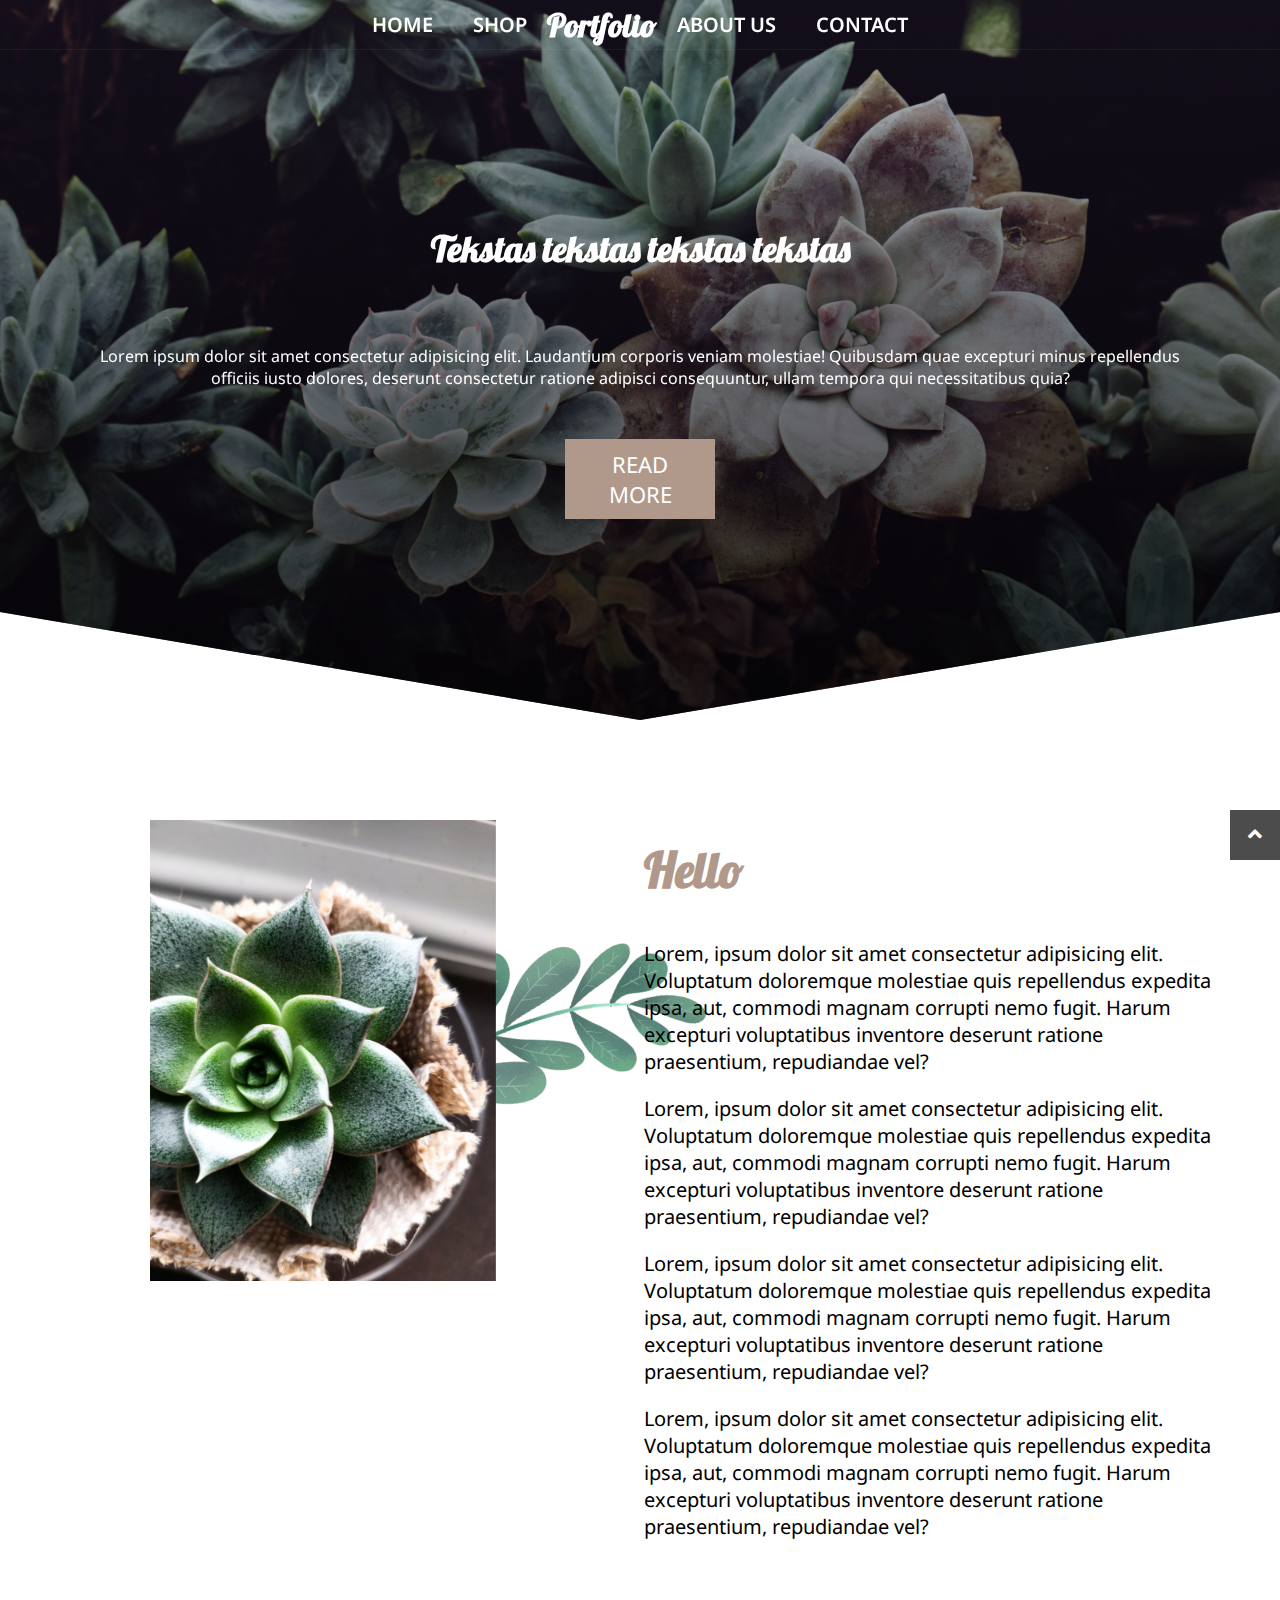
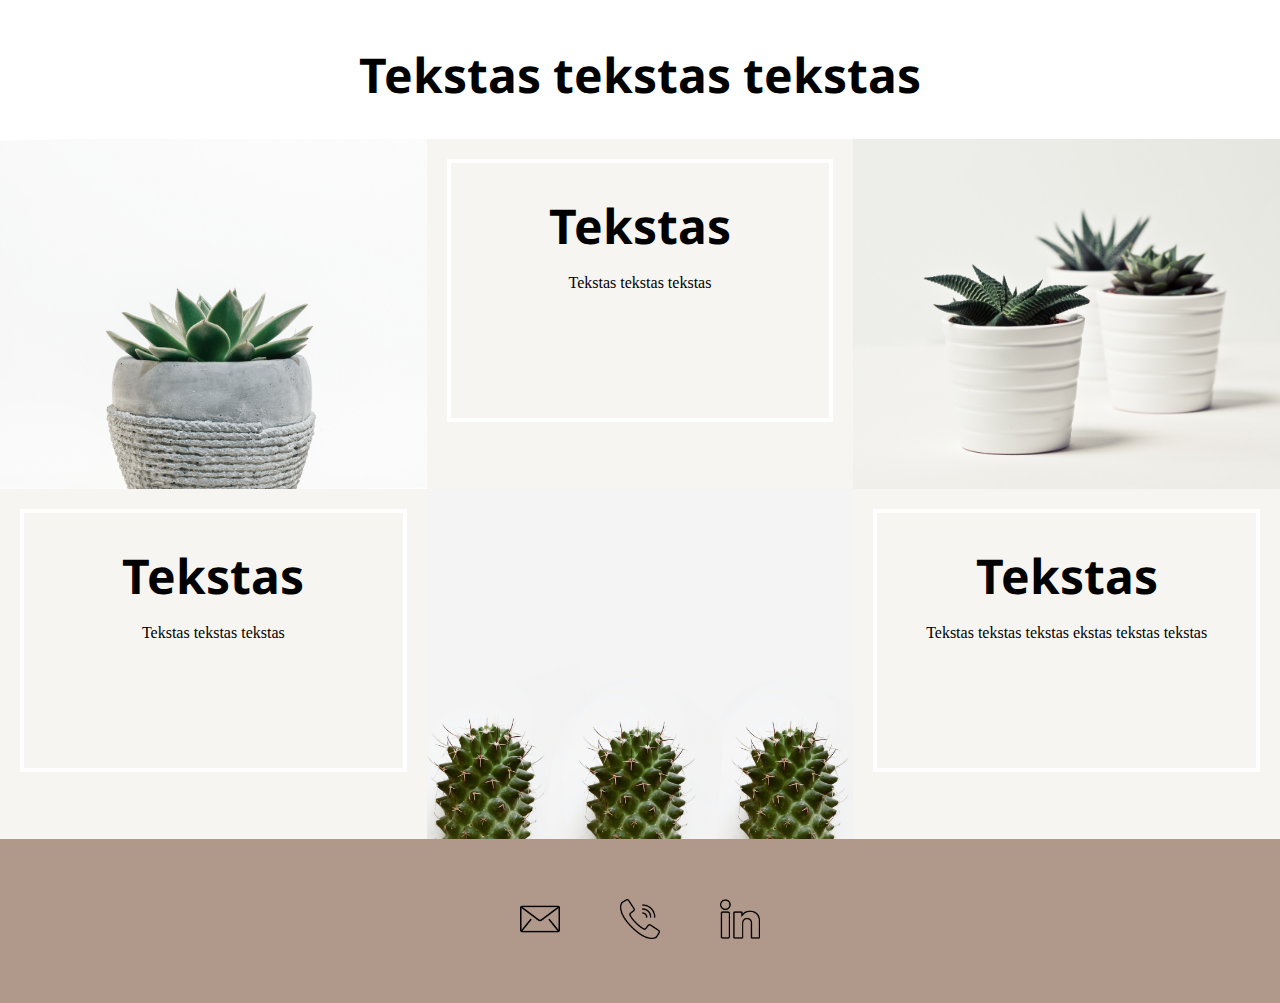
<file: kodas/index.html>
<!DOCTYPE html>
<html lang="en">
<head>
    <meta charset="UTF-8">
    <meta name="viewport" content="width=device-width, initial-scale=1.0">
    <link href="https://fonts.googleapis.com/css2?family=Lobster&family=Noto+Sans&display=swap" rel="stylesheet">
    <link rel="stylesheet" href="https://use.fontawesome.com/releases/v5.4.1/css/all.css">
    <link rel="stylesheet" href="style.css">
    <script src="js.js"></script>
    <title>Portfolio Nr.1</title>
</head>
<body>
    <div class="navbar" id="navbar">
        <a href="index.html">Home</a>
        <a href="shop.html">Shop</a>
        <h1>Portfolio</h1>
        <a href="about.html"> About us</a>
        <a href="contact.html">Contact</a>
    </div>
    <div class="header">
        <h1 data-aos="fade-up" data-aos-easing="linear" data-aos-duration="1000">Tekstas tekstas tekstas tekstas</h1>
        <p data-aos="fade-up" data-aos-easing="linear" data-aos-duration="2000">Lorem ipsum dolor sit amet consectetur adipisicing elit. Laudantium corporis veniam molestiae! Quibusdam quae excepturi minus repellendus officiis iusto dolores, deserunt consectetur ratione adipisci consequuntur, ullam tempora qui necessitatibus quia?</p>
        <a href="#blog" class="button" data-aos="fade-up" data-aos-easing="linear" data-aos-duration="3000">Read more</a>
    </div>
    <section class="about">
        <div class="img-box">
            <div class="parent">
                <div class="behind1" data-aos="flip-left" data-aos-easing="ease-out-cubic"
                data-aos-duration="2000"></div>
                <img class="main"src="img/pexels-eunice-lui-2227127.jpg" alt="Photo by Scott Webb from Pexels">
                <img src="img/—Pngtree—green leaves_5054006.png" alt="tree" class="green">
            </div>
        </div>
        <div class="text-box">
            <h1>Hello</h1>
            <p>Lorem, ipsum dolor sit amet consectetur adipisicing elit. Voluptatum doloremque molestiae quis repellendus expedita ipsa, aut, commodi magnam corrupti nemo fugit. Harum excepturi voluptatibus inventore deserunt ratione praesentium, repudiandae vel?</p>
            <p>Lorem, ipsum dolor sit amet consectetur adipisicing elit. Voluptatum doloremque molestiae quis repellendus expedita ipsa, aut, commodi magnam corrupti nemo fugit. Harum excepturi voluptatibus inventore deserunt ratione praesentium, repudiandae vel?</p>
            <p>Lorem, ipsum dolor sit amet consectetur adipisicing elit. Voluptatum doloremque molestiae quis repellendus expedita ipsa, aut, commodi magnam corrupti nemo fugit. Harum excepturi voluptatibus inventore deserunt ratione praesentium, repudiandae vel?</p>
            <p>Lorem, ipsum dolor sit amet consectetur adipisicing elit. Voluptatum doloremque molestiae quis repellendus expedita ipsa, aut, commodi magnam corrupti nemo fugit. Harum excepturi voluptatibus inventore deserunt ratione praesentium, repudiandae vel?</p>
        </div>
    </section>
    <section class="blog" id="blog">
        <h1>Tekstas tekstas tekstas</h1>
        <div class="box-blog">
            <div class="item-1">
                <a href="https://www.pexels.com/photo/photo-of-plant-on-pot-1022922/?utm_content=attributionCopyText&utm_medium=referral&utm_source=pexels" alt="Photo by Scott Webb from Pexels"></a>
            </div>
            <div class="item-2">
                <div class="item">
                    <h1>Tekstas</h1>
                    <p>Tekstas tekstas tekstas</p>
                    <a href="#" class="button" data-aos="fade-down"
                    data-aos-duration="1000">Read more</a>
                </div>
            </div>
            <div class="item-3">
                <a href="https://www.pexels.com/photo/selective-focus-photography-of-three-succulent-plants-796620/?utm_content=attributionCopyText&utm_medium=referral&utm_source=pexels" alt="Photo by Ylanite Koppens from Pexels"></a>
            </div>
            <div class="item-4">
                <div class="item">
                    <h1>Tekstas</h1>
                    <p>Tekstas tekstas tekstas</p>
                    <a href="#" class="button" data-aos="fade-down"
                    data-aos-duration="1000">Read more</a>
                </div>
            </div>
            <div class="item-5">
                <a href="https://www.pexels.com/photo/close-up-photo-of-three-cactus-1856437/?utm_content=attributionCopyText&utm_medium=referral&utm_source=pexels" alt="Photo by Dominika Roseclay from Pexels"></a>
            </div>
            <div class="item-6">
                <div class="item">
                    <h1>Tekstas</h1>
                    <p>Tekstas tekstas tekstas ekstas tekstas tekstas</p>
                    <a href="#" target="_blank" class="button" data-aos="fade-down"
                    data-aos-duration="1000">Read more</a>
                </div>
            </div>
        </div>
        
    </section>
    <a class="gototop" href="#"><i class="fas fa-angle-up"></i></a>
    <footer>
        <a href="mailto:liucija.kamarauskaite@gmail.com">
            <img src="img/mail.png" alt="mail" title="Icons made by Tomas Knop">
        </a>
        <a href="callto:+37067236337">
            <img src="img/call.png" alt="call">
        </a>
        <a href="https://www.linkedin.com/in/liucija-kamarauskaite/" target="_blank">
            <img src="img/linkedin.png" alt="linkedin" title="Icons made by Smashicons">
        </a>

    </footer>

    <link href="https://unpkg.com/aos@2.3.1/dist/aos.css" rel="stylesheet">
    <script src="https://unpkg.com/aos@2.3.1/dist/aos.js"></script>
    <script>
        AOS.init();
    </script>
    <script src="https://ajax.googleapis.com/ajax/libs/jquery/3.5.1/jquery.min.js"></script>
    
</body>
</html>
</file>
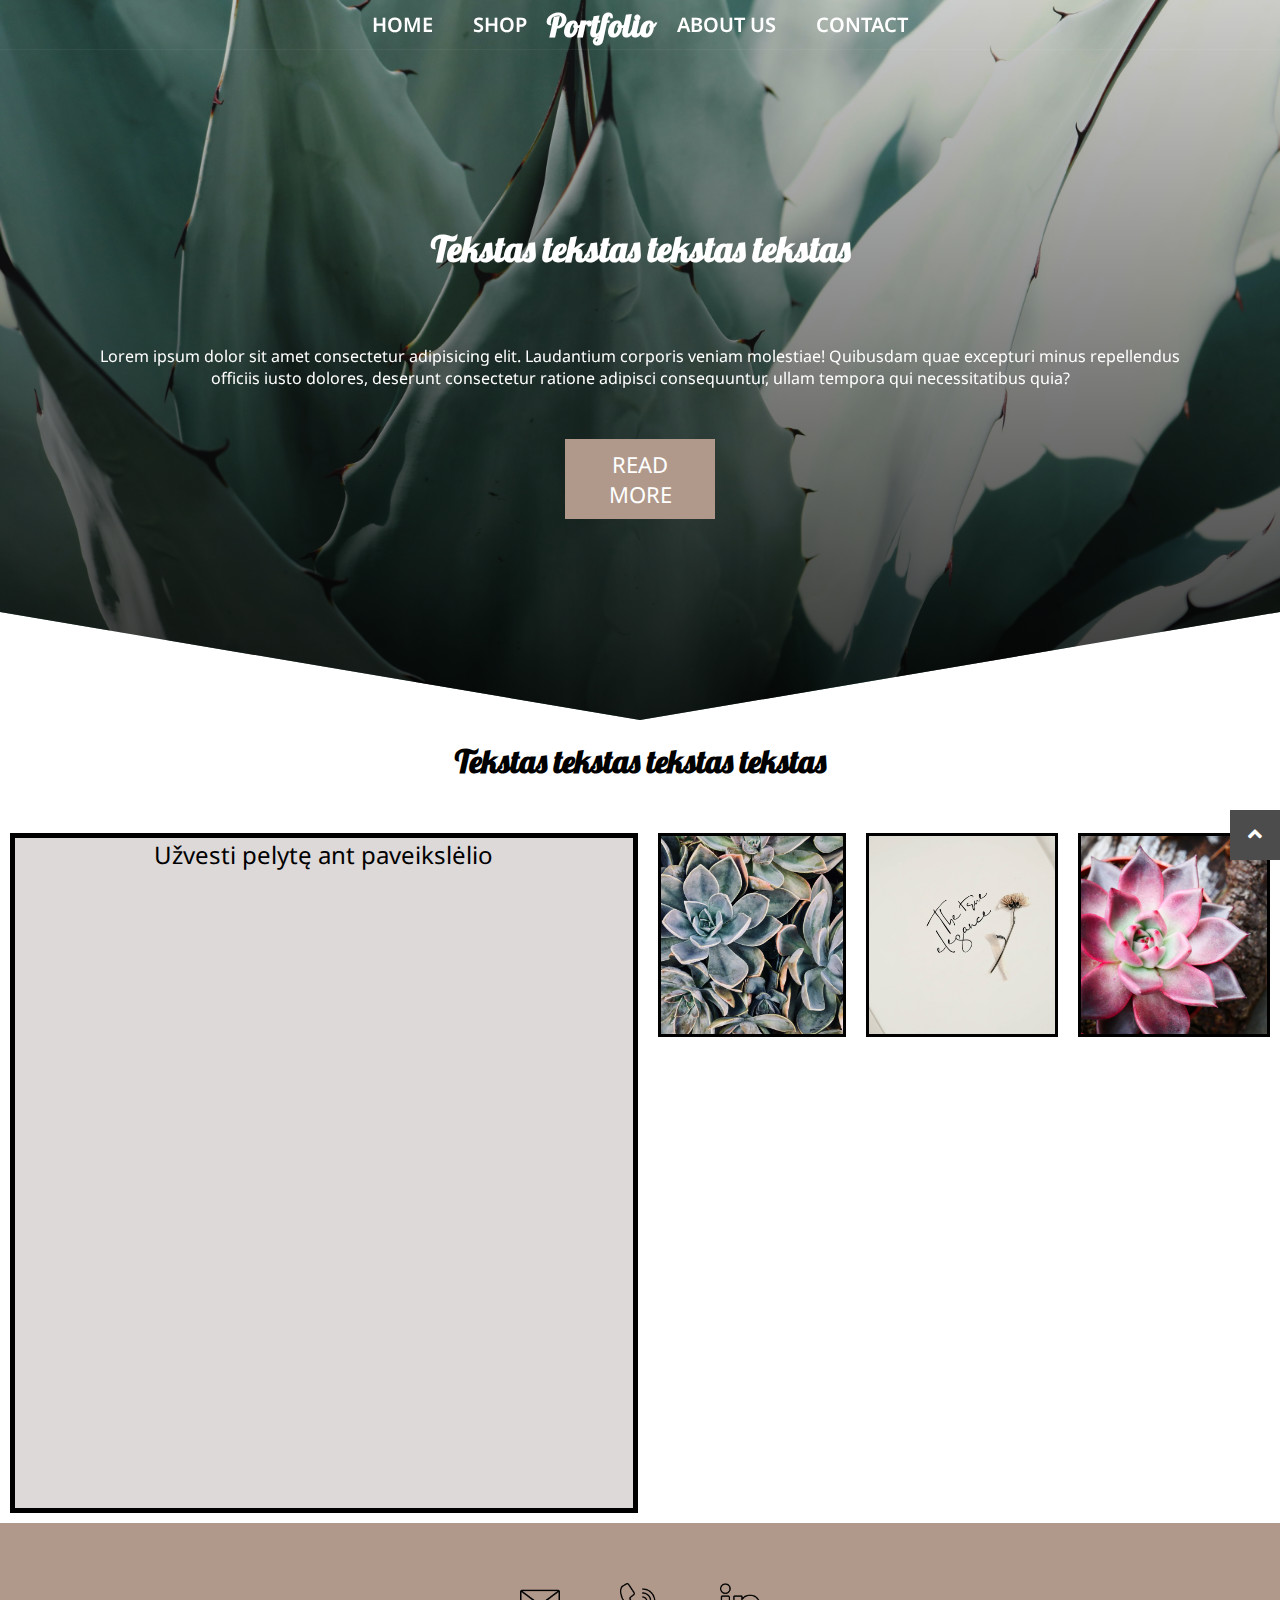
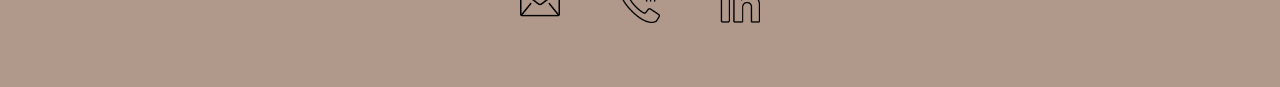
<file: kodas/about.html>
<!DOCTYPE html>
<html lang="en">
<head>
    <meta charset="UTF-8">
    <meta name="viewport" content="width=device-width, initial-scale=1.0">
    <link href="https://fonts.googleapis.com/css2?family=Lobster&family=Noto+Sans&display=swap" rel="stylesheet">
    <link rel="stylesheet" href="https://use.fontawesome.com/releases/v5.4.1/css/all.css">
    <link rel="stylesheet" href="style.css">
    <script src="js.js"></script>
    <title>Portfolio Nr.1</title>
</head>
<body>
    <div class="navbar" id="navbar">
        <a href="index.html">Home</a>
        <a href="shop.html">Shop</a>
        <h1>Portfolio</h1>
        <a href="about.html"> About us</a>
        <a href="contact.html">Contact</a>
    </div>
    <div class="header3">
        <h1 data-aos="fade-up" data-aos-easing="linear" data-aos-duration="1000">Tekstas tekstas tekstas tekstas</h1>
        <p data-aos="fade-up" data-aos-easing="linear" data-aos-duration="2000">Lorem ipsum dolor sit amet consectetur adipisicing elit. Laudantium corporis veniam molestiae! Quibusdam quae excepturi minus repellendus officiis iusto dolores, deserunt consectetur ratione adipisci consequuntur, ullam tempora qui necessitatibus quia?</p>
        <a href="#gallery" class="button" data-aos="fade-up" data-aos-easing="linear" data-aos-duration="3000">Read more</a>
    </div>
    <div class="galleryH1" id="gallery">
        <h1>Tekstas tekstas tekstas tekstas</h1>
    </div>
    <div class="gallery">

        <div class="image" id = "image">
            Užvesti pelytę ant paveikslėlio
        </div>
    
            <img class = "preview" alt = "Pavadinimas" src = "img/pexels-maureen-bekker-1207978.jpg" onmouseover = "upDate(this)" onmouseleave = "unDo()" >
                
            <img class = "preview" alt = "Pavadinimas" src = "img/personal-branding-strategy-on-social-media-8.jpg" onmouseover = "upDate(this)" onmouseout = "unDo()">
                
            <img class = "preview" src = "img/pexels-carina-volkegrunewald-1373896.jpg" alt = "Pavadinimas" onmouseover = "upDate(this)" onmouseout = "unDo()">
        
    </div>
    <a class="gototop" href="#"><i class="fas fa-angle-up"></i></a>
    <footer>
        <a href="mailto:liucija.kamarauskaite@gmail.com">
            <img src="img/mail.png" alt="mail" title="Icons made by Tomas Knop">
        </a>
        <a href="callto:+37067236337">
            <img src="img/call.png" alt="call">
        </a>
        <a href="https://www.linkedin.com/in/liucija-kamarauskaite/" target="_blank">
            <img src="img/linkedin.png" alt="linkedin" title="Icons made by Smashicons">
        </a>

    </footer>
    <link href="https://unpkg.com/aos@2.3.1/dist/aos.css" rel="stylesheet">
    <script src="https://unpkg.com/aos@2.3.1/dist/aos.js"></script>
    <script>
        AOS.init();
    </script>
    <script src="https://ajax.googleapis.com/ajax/libs/jquery/3.5.1/jquery.min.js"></script>
</body>
</html>
</file>
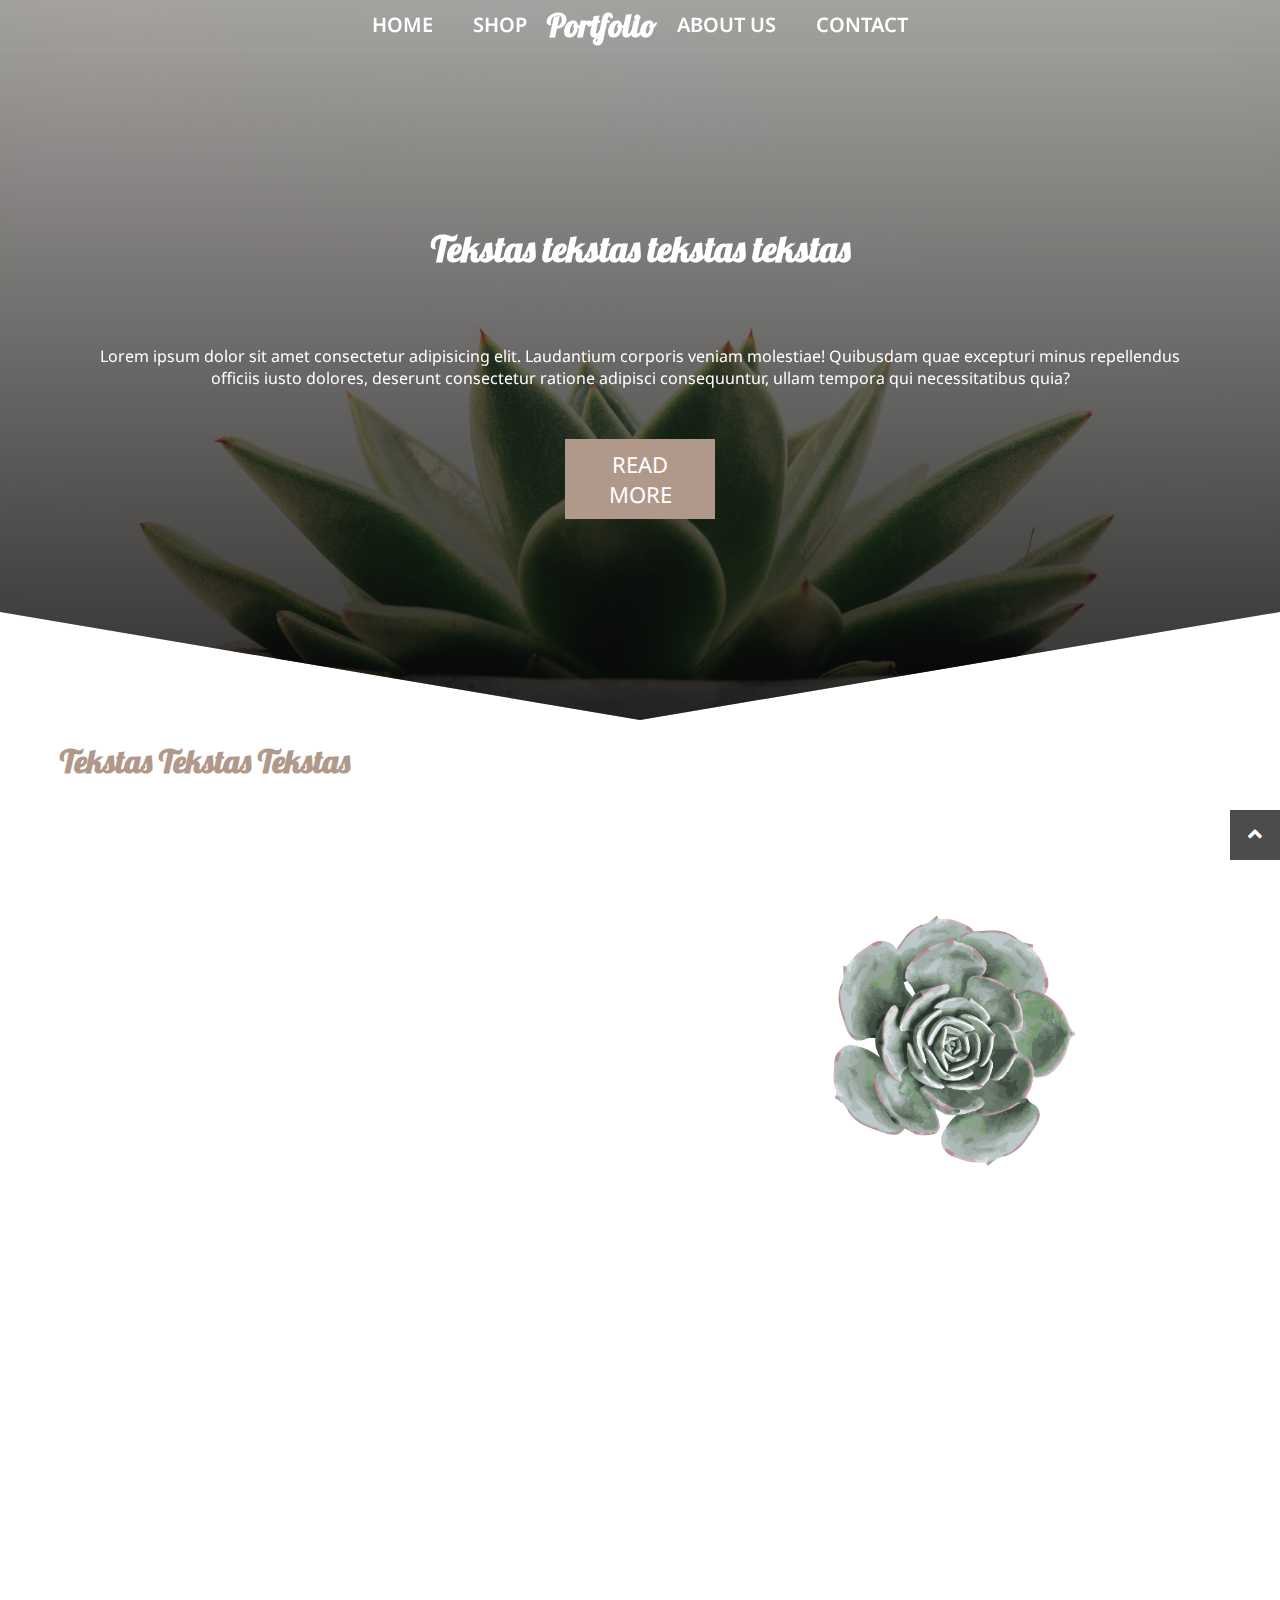
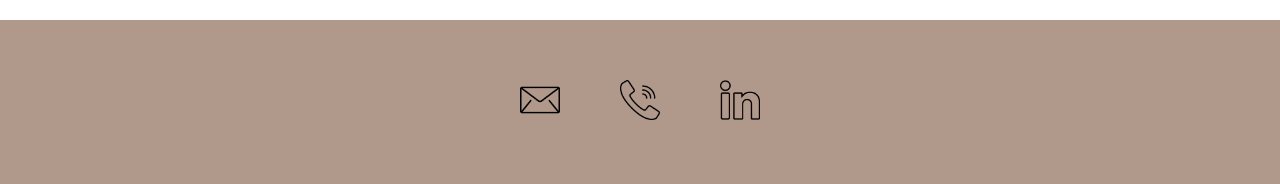
<file: kodas/contact.html>
<!DOCTYPE html>
<html lang="en">
<head>
    <meta charset="UTF-8">
    <meta name="viewport" content="width=device-width, initial-scale=1.0">
    <link href="https://fonts.googleapis.com/css2?family=Lobster&family=Noto+Sans&display=swap" rel="stylesheet">
    <link rel="stylesheet" href="https://use.fontawesome.com/releases/v5.4.1/css/all.css">
    <link rel="stylesheet" href="style.css">
    <script src="js.js"></script>
    <title>Portfolio Nr.1</title>
</head>
<body>
    <div class="navbar" id="navbar">
        <a href="index.html">Home</a>
        <a href="shop.html">Shop</a>
        <h1>Portfolio</h1>
        <a href="about.html"> About us</a>
        <a href="contact.html">Contact</a>
    </div>
    <div class="header4">
        <h1 data-aos="fade-up" data-aos-easing="linear" data-aos-duration="1000">Tekstas tekstas tekstas tekstas</h1>
        <p data-aos="fade-up" data-aos-easing="linear" data-aos-duration="2000">Lorem ipsum dolor sit amet consectetur adipisicing elit. Laudantium corporis veniam molestiae! Quibusdam quae excepturi minus repellendus officiis iusto dolores, deserunt consectetur ratione adipisci consequuntur, ullam tempora qui necessitatibus quia?</p>
        <a href="#" class="button" data-aos="fade-up" data-aos-easing="linear" data-aos-duration="3000">Read more</a>
    </div>
    <div class="iicons">
        <div class="left">
            <h1>Tekstas Tekstas Tekstas</h1>
            <iframe src="https://www.google.com/maps/embed?pb=!1m18!1m12!1m3!1d146862.78023439826!2d23.78717933307953!3d54.89009190086698!2m3!1f0!2f0!3f0!3m2!1i1024!2i768!4f13.1!3m3!1m2!1s0x46e72270b167d343%3A0x614bd1e0c7378bbc!2sKaunas!5e0!3m2!1slt!2slt!4v1604950214904!5m2!1slt!2slt" frameborder="0" style="border:0;" allowfullscreen="" aria-hidden="false" tabindex="0"></iframe>
        </div>
        <div class="right">
            <a href='https://pngtree.com/so/succulent-plants'><img src="img/—Pngtree—succulents alocasia_342687.png" alt="succulent plants png from pngtree.com" class="picture"></a>

        </div>
    </div>   
    <a class="gototop" href="#"><i class="fas fa-angle-up"></i></a>
    <footer>
        <a href="mailto:liucija.kamarauskaite@gmail.com">
            <img src="img/mail.png" alt="mail" title="Icons made by Tomas Knop">
        </a>
        <a href="callto:+37067236337">
            <img src="img/call.png" alt="call">
        </a>
        <a href="https://www.linkedin.com/in/liucija-kamarauskaite/" target="_blank">
            <img src="img/linkedin.png" alt="linkedin" title="Icons made by Smashicons">
        </a>
    </footer>
    <link href="https://unpkg.com/aos@2.3.1/dist/aos.css" rel="stylesheet">
    <script src="https://unpkg.com/aos@2.3.1/dist/aos.js"></script>
    <script>
        AOS.init();
    </script>
    <script src="https://ajax.googleapis.com/ajax/libs/jquery/3.5.1/jquery.min.js"></script>
</body>
</html>
</file>
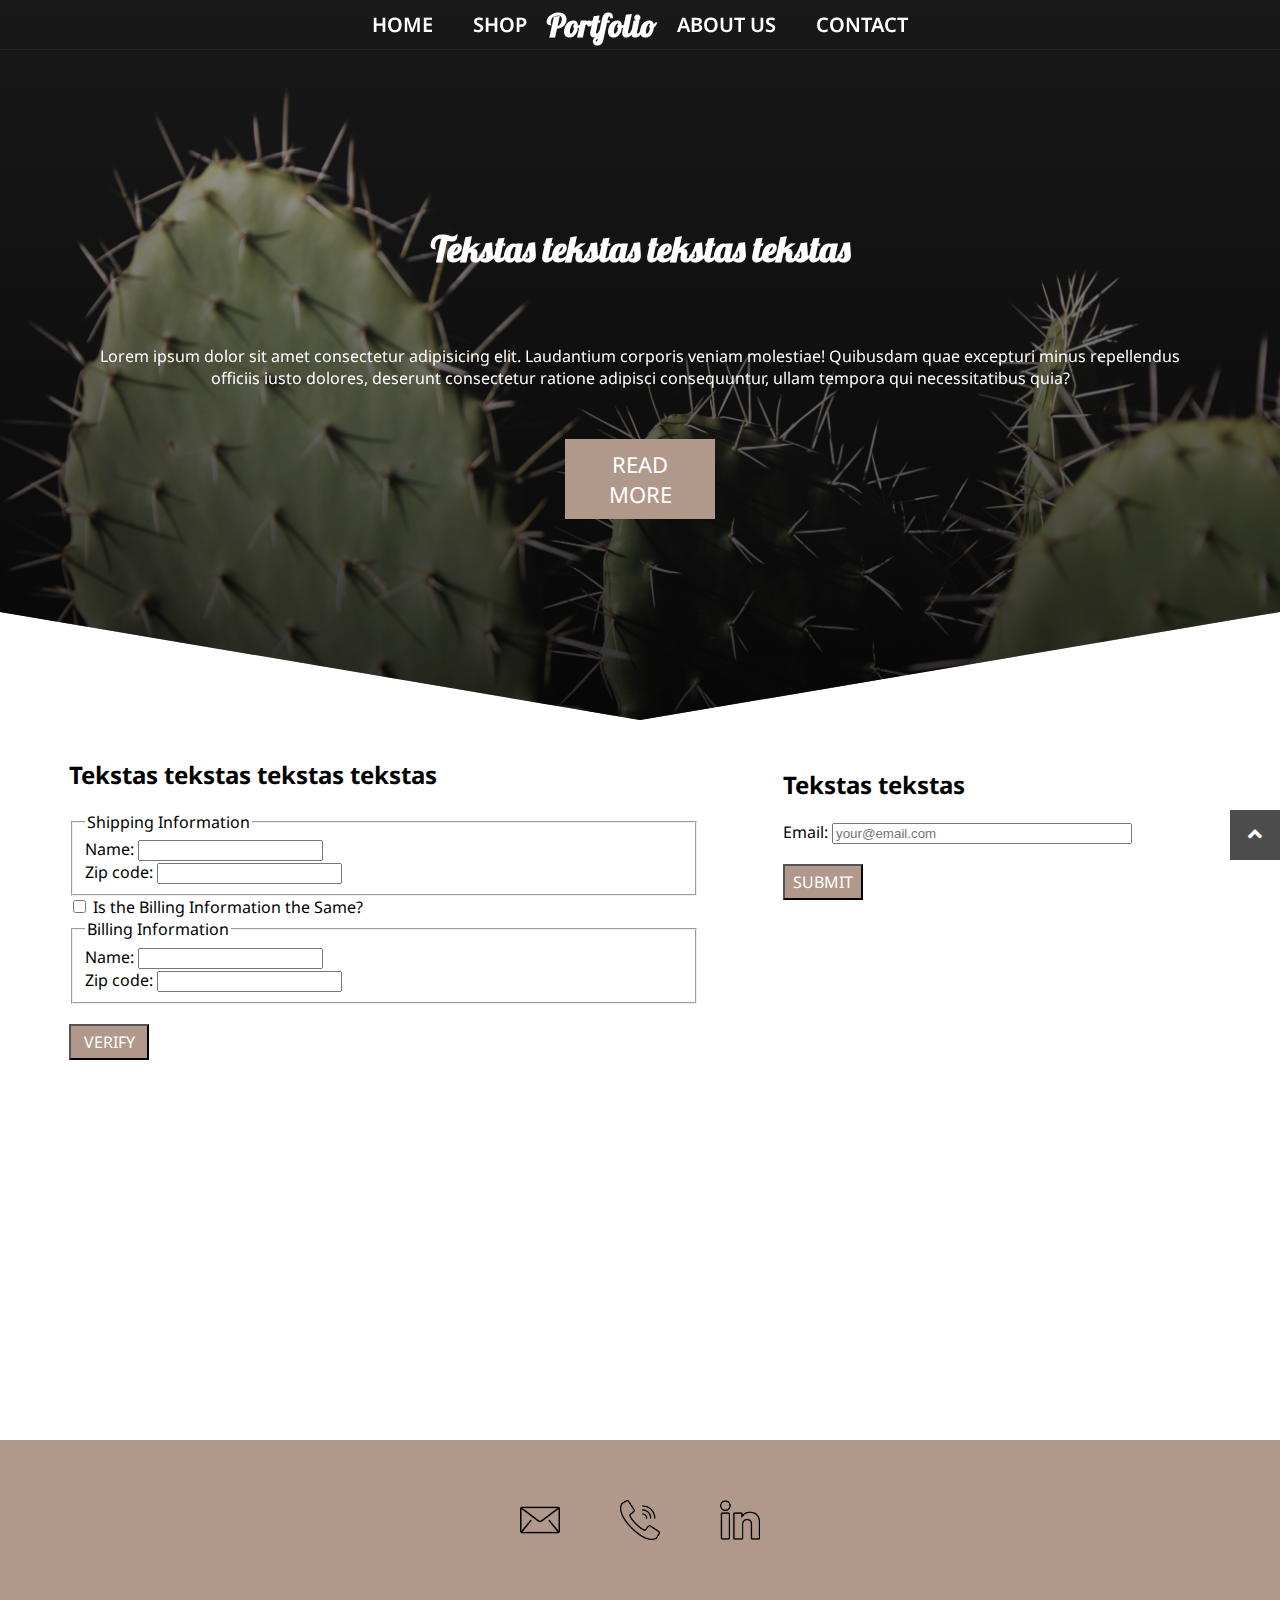
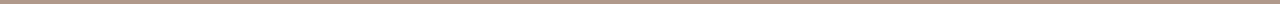
<file: kodas/shop.html>
<!DOCTYPE html>
<html lang="en">
<head>
    <meta charset="UTF-8">
    <meta name="viewport" content="width=device-width, initial-scale=1.0">
    <link href="https://fonts.googleapis.com/css2?family=Lobster&family=Noto+Sans&display=swap" rel="stylesheet">
    <link rel="stylesheet" href="https://use.fontawesome.com/releases/v5.4.1/css/all.css">
    <link rel="stylesheet" href="style.css">
    <script src="js.js"></script>
    <title>Portfolio Nr.1</title>
</head>
<body>
    <div class="navbar" id="navbar">
        <a href="index.html">Home</a>
        <a href="shop.html">Shop</a>
        <h1>Portfolio</h1>
        <a href="about.html"> About us</a>
        <a href="contact.html">Contact</a>
    </div>
    <div class="header2">
        <h1 data-aos="fade-up" data-aos-easing="linear" data-aos-duration="1000">Tekstas tekstas tekstas tekstas</h1>
        <p data-aos="fade-up" data-aos-easing="linear" data-aos-duration="2000">Lorem ipsum dolor sit amet consectetur adipisicing elit. Laudantium corporis veniam molestiae! Quibusdam quae excepturi minus repellendus officiis iusto dolores, deserunt consectetur ratione adipisci consequuntur, ullam tempora qui necessitatibus quia?</p>
        <a href="#shop" class="button" data-aos="fade-up" data-aos-easing="linear" data-aos-duration="3000">Read more</a>
    </div>
    <div class="shop" id=shop>
        <form class="form">	
            <h2>Tekstas tekstas tekstas tekstas</h2>	
            <fieldset>
                <legend>Shipping Information</legend>			  
                <label for ="shippingName">Name:</label>		  
                <input type = "text" name = "Name" id = "shippingName" required><br/>

                <label for = "shippingzip">Zip code:</label>	  
                <input type = "text" name = "zip" id = "shippingZip" pattern = "[0-9]{5}" required><br/>
            </fieldset>
            
            <input type="checkbox" id="same" name="same" onchange= "billingFunction()"/>		
            <label for = "same">Is the Billing Information the Same?</label>
        
            <fieldset>
                <legend>Billing Information</legend>			  
                <label for ="billingName">Name:</label>		  
                <input type = "text" name = "Name" id = "billingName" required><br/>
        
                <label for = "billingzip">Zip code:</label>		  <input type = "text" name = "zip" id = "billingZip" pattern = "[0-9]{5}" required><br/>
            </fieldset>

            <input type = "submit" value = "Verify" class="button1"/>	
        </form>
        <section class="bar">	
            <h2>Tekstas tekstas</h2>
            <label for="email">Email:</label>
            <input type="email" id="email" name="email" placeholder="your@email.com"><br>
            <input type="submit" value="Submit" class="button1">


        </section>     
    </div>
    <a class="gototop" href="#"><i class="fas fa-angle-up"></i></a>
    <footer>
        <a href="mailto:liucija.kamarauskaite@gmail.com">
            <img src="img/mail.png" alt="mail" title="Icons made by Tomas Knop">
        </a>
        <a href="callto:+37067236337">
            <img src="img/call.png" alt="call">
        </a>
        <a href="https://www.linkedin.com/in/liucija-kamarauskaite/" target="_blank">
            <img src="img/linkedin.png" alt="linkedin" title="Icons made by Smashicons">
        </a>

    </footer>
    <link href="https://unpkg.com/aos@2.3.1/dist/aos.css" rel="stylesheet">
    <script src="https://unpkg.com/aos@2.3.1/dist/aos.js"></script>
    <script>
        AOS.init();
    </script>
    <script src="https://ajax.googleapis.com/ajax/libs/jquery/3.5.1/jquery.min.js"></script>
</body>
</html>
</file>
<file: kodas/style.css>
html{
    scroll-behavior: smooth;
}
body{
    background-color: #fff;
    margin: 0;
    padding: 0;
    box-sizing: border-box; /* remeliai ieina i elemento vidu*/ 
}
*{
    box-sizing: border-box;
}
:root{
    --titleFont: 'Lobster', cursive;
 --textFont: 'Noto Sans', sans-serif;
 --primaryColor:  #B0998B;
 }
h1{
     font-family: var(--titleFont);
     color: #fff;
 }
.navbar{
   height: 50px;
   width: 100vw; /* reikia vw, kad padaryti fixed position, kad judetu*/
   background-color: transparent; 
   border-bottom: 1px solid rgba(255,255,255,0.05);
   /*background-color:#fff;*/
   display: flex;
   justify-content: center;
   align-items: center;
   position: fixed;
   z-index: 1;

}

.navbar a{
    /*color: #000;*/
    color: #fff;
    font-size: 20px;
    text-transform: uppercase;
    text-decoration: none;
    padding: 10px;
    font-weight: 600;
    font-family: var(--textFont);
    transition: all ease 0.5s;
    margin: 10px;
    
}
.active {
    height: 50px;
    width: 100vw; /* reikia vw, kad padaryti fixed position, kad judetu*/
    background-color: #fff; 
    border-bottom: 1px solid rgba(255,255,255,0.05);
    /*background-color:#fff;*/
    display: flex;
    justify-content: center;
    align-items: center;
    position: fixed;
    z-index: 1;
 }
.active a{
    color: #000;
    font-size: 20px;
    text-transform: uppercase;
    text-decoration: none;
    padding: 10px;
    font-weight: 600;
    font-family: var(--textFont);
    transition: all ease 0.5s;
    margin: 20px;
}

.active h1{
    font-family: var(--titleFont);
    color: #000;
}
.navbar h1{
    font-family: var(--titleFont);
    margin: 10px, 20px;
}
.navbar a:hover{
    background-color: #979492;
    border-radius: 10px;
}

.header{
    width: 100%;
    height: 80vh;
    background:linear-gradient(rgb(0,0,0,0.2), rgb(0,0,0,0.8)), url(img/pexels-scott-webb-1903969.jpg);
    background-size: cover;
    clip-path: polygon(0 0, 100% 0, 100% 85%, 50% 100%, 50% 100%, 0 85%);
    display: flex;
    flex-direction: column;
    justify-content: center;
    align-items: center;
}

.header h1{
    color: #fff;
    font-family: var(--titleFont);
    text-align: center;
    font-size: 36px;
}
.header p{
    color: #fff;
    font-family: var(--textFont);
    text-align: center;
    font-size: 16px;
    margin: 50px 100px;
}
.header2{
    width: 100%;
    height: 80vh;
    background:linear-gradient(rgb(0,0,0,0.2), rgb(0,0,0,0.8)), url(img/pexels-jami-jari-923548.jpg);
    background-size: cover;
    background-position: center;
    clip-path: polygon(0 0, 100% 0, 100% 85%, 50% 100%, 50% 100%, 0 85%);
    display: flex;
    flex-direction: column;
    justify-content: center;
    align-items: center;
}

.header2 h1{
    color: #fff;
    font-family: var(--titleFont);
    text-align: center;
    font-size: 36px;
}
.header2 p{
    color: #fff;
    font-family: var(--textFont);
    text-align: center;
    font-size: 16px;
    margin: 50px 100px;
}
.header3{
    width: 100%;
    height: 80vh;
    background:linear-gradient(rgb(0,0,0,0.2), rgb(0,0,0,0.8)), url(img/pexels-madison-inouye-1382394.jpg);
    background-size: cover;
    background-position: center;
    clip-path: polygon(0 0, 100% 0, 100% 85%, 50% 100%, 50% 100%, 0 85%);
    display: flex;
    flex-direction: column;
    justify-content: center;
    align-items: center;
}

.header3 h1{
    color: #fff;
    font-family: var(--titleFont);
    text-align: center;
    font-size: 36px;
}
.header3 p{
    color: #fff;
    font-family: var(--textFont);
    text-align: center;
    font-size: 16px;
    margin: 50px 100px;
}
.header4{
    width: 100%;
    height: 80vh;
    background:linear-gradient(rgb(0,0,0,0.3), rgb(0,0,0,0.8)), url(img/pexels-scott-webb-1931143.jpg);
    background-size: cover;
    background-position: center;
    clip-path: polygon(0 0, 100% 0, 100% 85%, 50% 100%, 50% 100%, 0 85%);
    display: flex;
    flex-direction: column;
    justify-content: center;
    align-items: center;
}

.header4 h1{
    color: #fff;
    font-family: var(--titleFont);
    text-align: center;
    font-size: 36px;
}
.header4 p{
    color: #fff;
    font-family: var(--textFont);
    text-align: center;
    font-size: 16px;
    margin: 50px 100px;
}
.button{
    text-decoration: none;
    font-family: var(--textFont);
    color: #fff;
    background-color:var(--primaryColor);
    width: 150px;
    padding: 10px 20px;
    text-align: center;
    font-size: 22px;
    text-transform: uppercase;
    transition: all .2s; /*suletina visas animacijas*/
}
.button:hover{
    box-shadow: 12px 27px 32px -3px rgba(0,0,0,0.58);
}
.button1{
    text-decoration: none;
    font-family: var(--textFont);
    color: #fff;
    background-color:var(--primaryColor);
    width: 80px;
    margin-top: 20px;
    text-align: center;
    font-size: 16px;
    padding: 5px;
    text-transform: uppercase;
    transition: all .2s; /*suletina visas animacijas*/
}
.button1:hover{
    box-shadow: 12px 27px 32px -3px rgba(0,0,0,0.58);
}
.about{
    display: flex;
    margin-top: 50px;
}
.img-box{
    width: 50%;
    padding: 50px;
}
.main{
    width: 70%;
    position: relative;
    top: 0;
    left: 100px;
}
.parent{
    position: relative;
    top: 0;
    left: 0;
}
.behind1{
    width: 60%;
    height: 95%;
    background-color: var(--primaryColor);
    position: absolute; /*juda pagal tevini elementa*/
    top: 80px;
    left: 30px;
}
.green{
    position: absolute; /*juda pagal tevini elementa*/
    width: 100%;
    z-index: -1;
    transform: rotate(75deg);
    left: 40%;
    
}
.text-box{
    width: 50%;
    margin: 50px;
}
.text-box h1{
    color: var(--primaryColor);
    padding: 20px 0;
    font-size: 48px;
    margin: 0;
}
.text-box p{
    font-size: 20px;
    font-family: var(--textFont);
}
.blog h1{
    font-family: var(--textFont);
    font-size: 48px;
    text-align: center;
    color: black;
}
.box-blog{
    display: grid;
    grid-template-columns: repeat(3, 1fr);
    grid-template-rows: repeat(2, 350px); /* fr automatiskai paskaiciuoja kad px butu po lygiai*/
}
.item-1{
    background-image: url(img/pexels-scott-webb-1022922.jpg);
    background-position: center;
    background-size: cover;
}
.item-2, .item-4, .item-6{
    background-color: #F7F5F1;
}
.item-3{
    background-image: url(img/pexels-ylanite-koppens-796620.jpg);
    background-position: center;
    background-size: cover;
}
.item-5{
    background-image: url(img/pexels-dominika-roseclay-1856437.jpg);
    background-position: center;
    background-size: cover;
}
.item{
    margin: 20px;
    border: 4px solid #fff;
    height: 75%;
    display: flex;
    align-items: center;
    justify-content: center;
    flex-direction: column;
    padding: 20px;
}
.item h1{
    margin: 0;
    color: black;
}
.item p{
    text-align: center;
}
footer{
    background-color: #B0998B;
    color: #000;
    padding: 30px;
    display: flex;
    justify-content: center;
    align-items: center;

}
footer a{
    text-decoration: none;
    padding: 30px;
}
footer img{
    height: 40px;
    transition: all 0.2;
}
footer img:hover{
    background-color: #4C4C4C;
    border-radius: 10px;
    transition: all ease 0.5s;
    padding: 5px;
}
.info{
    display: flex;
    margin-top: 50px;
}
.gototop{
    position: fixed;
    width: 50px;
    height: 50px;
    background: #4C4C4C;
    bottom: 40px;
    right: 0px;
    text-decoration: none;
    text-align: center;
    line-height: 50px;
    color: #fff;
    font-size: 22px;
}

.gototop:hover{
    background: #B0998B;
}
.picture{
    width: 75%;
    position: relative;
    top: 15%;
    left: 0%;
    -webkit-animation:spin 410s linear infinite;
    -moz-animation:spin 410s linear infinite;
    animation:spin 410s linear infinite;
}
#name1{
    background-color: #fcba03;
    border: 1px solid black;
    position: absolute;
    top: 0;
    right: 0;
    padding: 3px;
    font-family: Impact, Charcoal, sans-serif;
    text-align: center;
    width: 90px;
    height: 30px;
}
  
#name2{
    background-color: #c797a5;
    border: 1px solid black;
    position: absolute;
    top: 0;
    right: 0;
    padding: 3px;
    font-family: Impact, Charcoal, sans-serif;
    text-align: center;
    width: 90px;
    height: 30px;
}
  
#name3{
    background-color: #c6f5ee;
    border: 1px solid black;
    position: absolute;
    top: 0;
    right: 0;
    padding: 3px;
    font-family: Impact, Charcoal, sans-serif;
    text-align: center;
    width: 90px;
    height: 30px;
}
.text{
      padding-top: 35px;   
}
div#place1 {
    position: relative;
    top: 0px;
}
  
div#place2 {
    position: relative;
    top: 0px;
}
  
div#place3 {
    position: relative;
    top: 0px;  
}
  
.row {
    width: 100%;
}
.shop{
    width: 100%;
    height: 80vh;
    display: flex;
    font-family: var(--textFont);
}
.form{
    flex: 30%;
    padding: 5px;
    margin-top: 1%;
    margin-left: 5%;
}
.bar{
    width: 40%;
    margin-top: 1%;
    margin-left: 5%;
    padding: 15px;
}
#email{
    width: 300px;
}
.gallery{
    padding-top: 20px;
    padding-bottom: 20px;
    display: flex;
    width: 100%;
    height: 80vh;
}
.galleryH1 h1{
    text-align: center;
    font-family: var(--titleFont);
    color: #000;
}
#image{
	width: 50%;
	border:5px solid black;
    background-color: #ddd9d8;
    background-image: url('');
    font-family: var(--textFont);
    background-repeat: no-repeat;
    color:#000;
    text-align: center;
    background-size: 100%;
    font-size: 150%;
    margin: 10px;
    height: 100%;
}
.preview{
    width:15%;
    height: 30%;
	margin: 10px;
    border: 3px solid black;
    object-fit: cover;
}
.iicons{
    width: 100%;
    height: 100vh;
    display: flex;
}
.left{
    flex: 60%; 
    padding-left: 60px;
}
.left h1{
    color: var(--primaryColor);
    position: relative;
}
.right{
    flex: 40%;
    position: relative;
}
.left iframe{
    width:600px; 
    height:450px;
}

@-moz-keyframes spin { 100% { -moz-transform: rotate(360deg); } }
@-webkit-keyframes spin { 100% { -webkit-transform: rotate(360deg); } }
@keyframes spin { 100% { -webkit-transform: rotate(360deg); transform:rotate(360deg); } }

@media only screen and (max-width: 769px){
    .about{
        flex-direction: column;
    }
    .img-box{
        width:100%;
        padding: 50px 0;
    }
    .main{
        height: 500px;
        object-fit: cover;
        object-position: bottom;
    }
    .text-box{
        width: 100%;
    }
    .green{
        left: 5%;
        width: 100%;
        transform: rotate(120deg);
    }
    .box-blog{
        grid-template-columns: repeat(2, 1fr);
    }
    .text-box{
        width: 90%;
        margin: 0;
        padding-left:50px;
    }
    .header{
        height: 100vh;
    }
    .header p{
        margin: 15px 100px;
    }
    .header2{
        height: 100vh;
    }
    .header2 p{
        margin: 15px 100px;
    }
    .header3{
        height: 100vh;
    }
    .header3 p{
        margin: 15px 100px;
    }
    .header4{
        height: 100vh;
    }
    .header4 p{
        margin: 15px 100px;
    }
    .navbar{
        width: 100vw;
    }
    .active{
        width: 100%;
    }
    .navbar a{
        /*color: #000;*/
        color: #fff;
        font-size: 15px;
        text-transform: uppercase;
        text-decoration: none;
        padding: 0px;
        font-family: var(--textFont);
        transition: all ease 0.5s;
        margin: 5px;
        
    }
    .active{
        height: 50px;
        width: 100vw; /* reikia vw, kad padaryti fixed position, kad judetu*/
        background-color: #fff; 
        border-bottom: 1px solid rgba(255,255,255,0.05);
        /*background-color:#fff;*/
        display: flex;
        justify-content: center;
        align-items: center;
        position: fixed;
        z-index: 1;
    }
    .active a{
        color: #000;
        font-size: 15px;
        text-transform: uppercase;
        text-decoration: none;
        padding: 0px;
        font-weight: 600;
        font-family: var(--textFont);
        transition: all ease 0.5s;
        margin: 5px;
    }
    .shop{
        flex-direction: column;
        height: 100vh;
    }
    .form{
        padding-bottom: 0px;
    }
    .gallery{
        flex-direction: column;
        width: 100%;
        align-items: center;
        height: 100vh;
        flex-wrap: nowrap;
    }
    .image{
        min-width: 150px;
        min-height: 150px;
        align-items: center;
    }
    .preview{
        height: 100px;
        width: 50%;

    }
    .iicons{
        flex-direction: column;
        align-items: center;
        height: 100vh;
        width: 100%;
    }
    .left{
        padding: 0;
    }
    .left iframe{
        width: 100%;
    }
    .right a{
        visibility: hidden;
    }
}
@media only screen and (max-width: 586px){
    .green{
        opacity: 0;
    }
}
</file>
